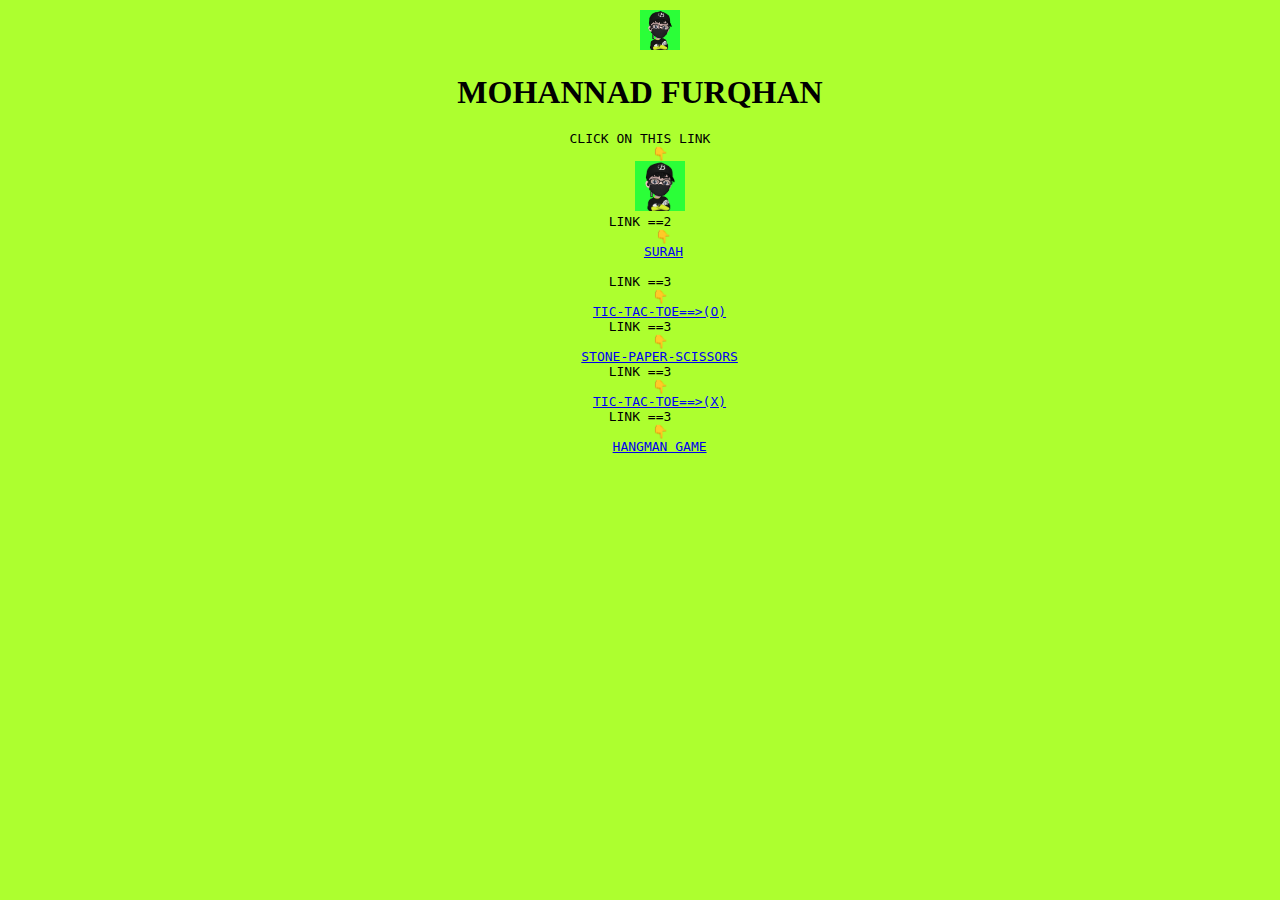
<file: index.html>
<!DOCTYPE html>
<html lang="en">
  <head>
    <meta charset="UTF-8" />
    <meta name="viewport" content="width=>, initial-scale=1.0" />
    <title>MOHANNAD FURQHAN</title>
    <link rel="stylesheet" href="css.css" />
    <link rel="icon" type="image.jpg" href="mohannad2.png">
    <style>
      /* body {
            background-color: greenyellow;
        }
        h1 {
            text-align-last: center;
            color:black;
        }
        pre {
            padding-left: 20%;
        } */
    </style>
  </head>
  <body>
    <img class="MOHANNAD" src="MOHANNAD.jpg" alt="MOHANNAD" width="40px">
    <h1>MOHANNAD FURQHAN</h1>
    <pre class="m">
CLICK ON THIS LINK
     👇
     <a href="https://www.youtube.com/" src=""><img src="MOHANNAD.jpg" width="50px"></a>
LINK ==2
      👇
      <a href="SURAH/index.html">SURAH</a>
    </pre>
    <pre class="m">
LINK ==3
     👇
     <a href="TIC-TAC-TOE/TicTacToe/index.html">TIC-TAC-TOE==>(O)</a>
LINK ==3
     👇
     <a href="STONE-PAPER-SCISSORS/StonePaperScissors/index.html">STONE-PAPER-SCISSORS</a>
LINK ==3
     👇
     <a href="TIC-TAC-TOE/TicTacToe-main/index.html">TIC-TAC-TOE==>(X)</a>
LINK ==3
     👇
     <a href="Hangman Game/index.html">HANGMAN GAME</a>
  </pre>
  </body>
</html>
</file>
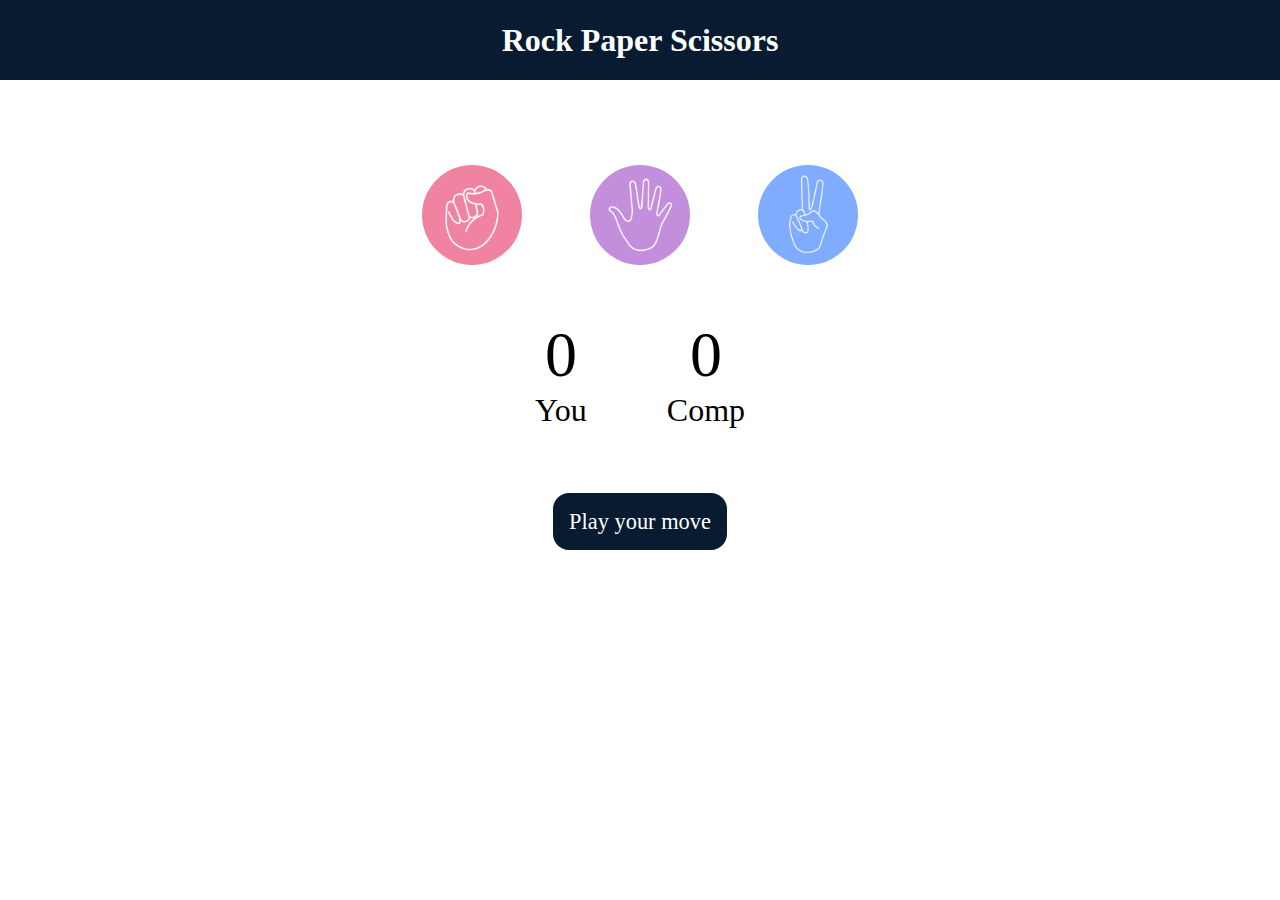
<file: STONE-PAPER-SCISSORS/StonePaperScissors/index.html>
<!DOCTYPE html>
<html lang="en">
  <head>
    <meta charset="UTF-8" />
    <meta name="viewport" content="width=device-width, initial-scale=1.0" />
    <title>Rock Paper Scissors Game</title>
    <link rel="stylesheet" href="style.css" />
  </head>
  <body>
    <h1>Rock Paper Scissors</h1>
    <div class="choices">
      <div class="choice" id="rock">
        <img src="./images/rock.png" />
      </div>
      <div class="choice" id="paper">
        <img src="./images/paper.png" />
      </div>
      <div class="choice" id="scissors">
        <img src="./images/scissors.png" />
      </div>
    </div>

    <div class="score-board">
      <div class="score">
        <p id="user-score">0</p>
        <p>You</p>
      </div>
      <div class="score">
        <p id="comp-score">0</p>
        <p>Comp</p>
      </div>
    </div>

    <div class="msg-container">
      <p id="msg">Play your move</p>
    </div>
    <script src="app.js"></script>
  </body>
</html>
</file>
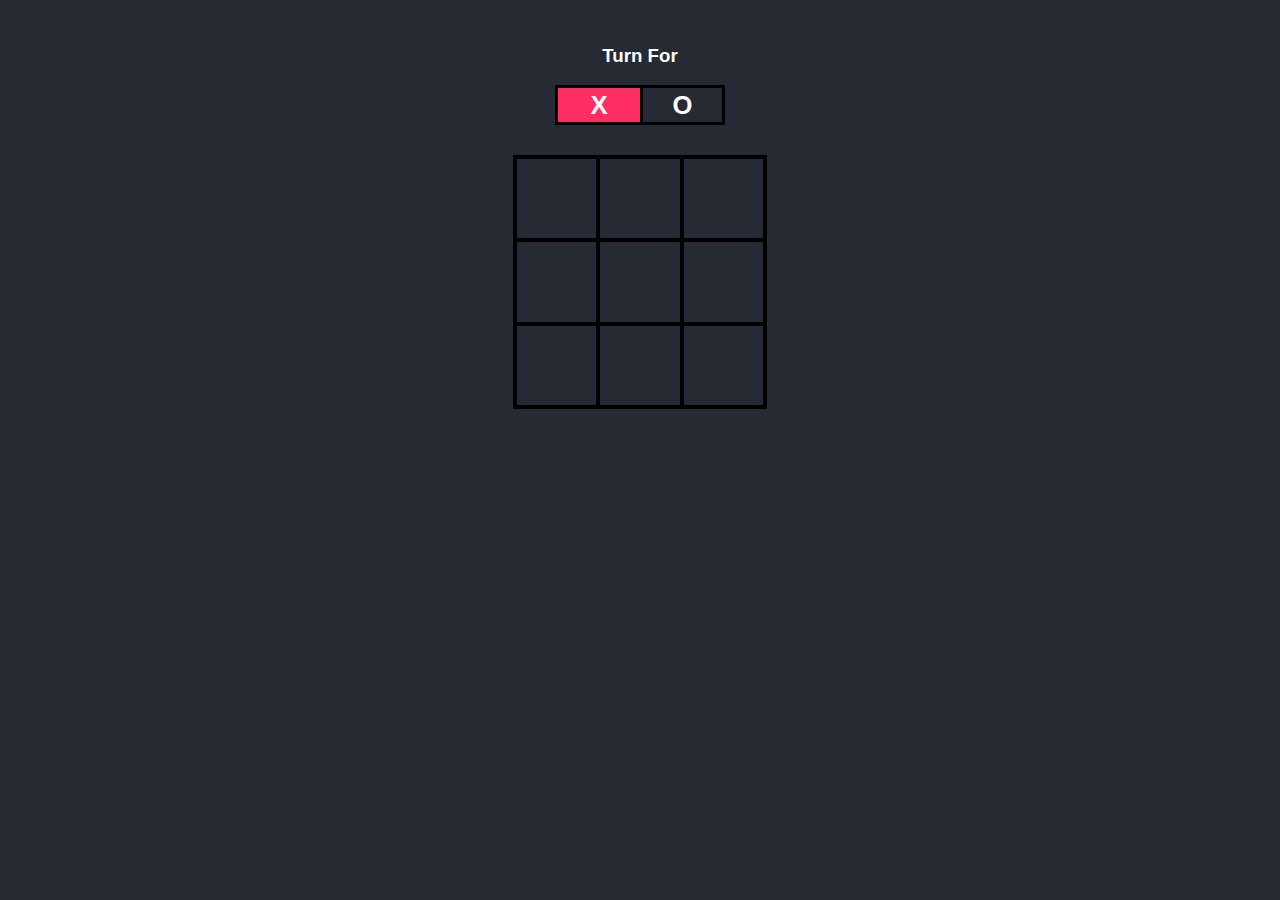
<file: TIC-TAC-TOE/TicTacToe-main/index.html>
<!DOCTYPE html>
<html lang="en">
<head>
    <meta charset="UTF-8">
    <meta http-equiv="X-UA-Compatible" content="IE=edge">
    <meta name="viewport" content="width=device-width, initial-scale=1.0">
    <title>Tic_Tac_Toe</title>
    <link rel="stylesheet" href="style.css">
</head>
<body>
    <div class="turn-container">
        <h3>Turn For</h3>
        <div class="turn-box align">X</div>
        <div class="turn-box align">O</div>
        <div class="bg"></div>
    </div>
    <div class="main-grid">
        <div class="box align">0</div>
        <div class="box align">1</div>
        <div class="box align">2</div>
        <div class="box align">3</div>
        <div class="box align">4</div>
        <div class="box align">5</div>
        <div class="box align">6</div>
        <div class="box align">7</div>
        <div class="box align">8</div>
    </div>
    <h2 id="results"></h2>
    <button id="play-again">Play Again</button>
    <script src="script.js"></script>
</body>
</html>
</file>
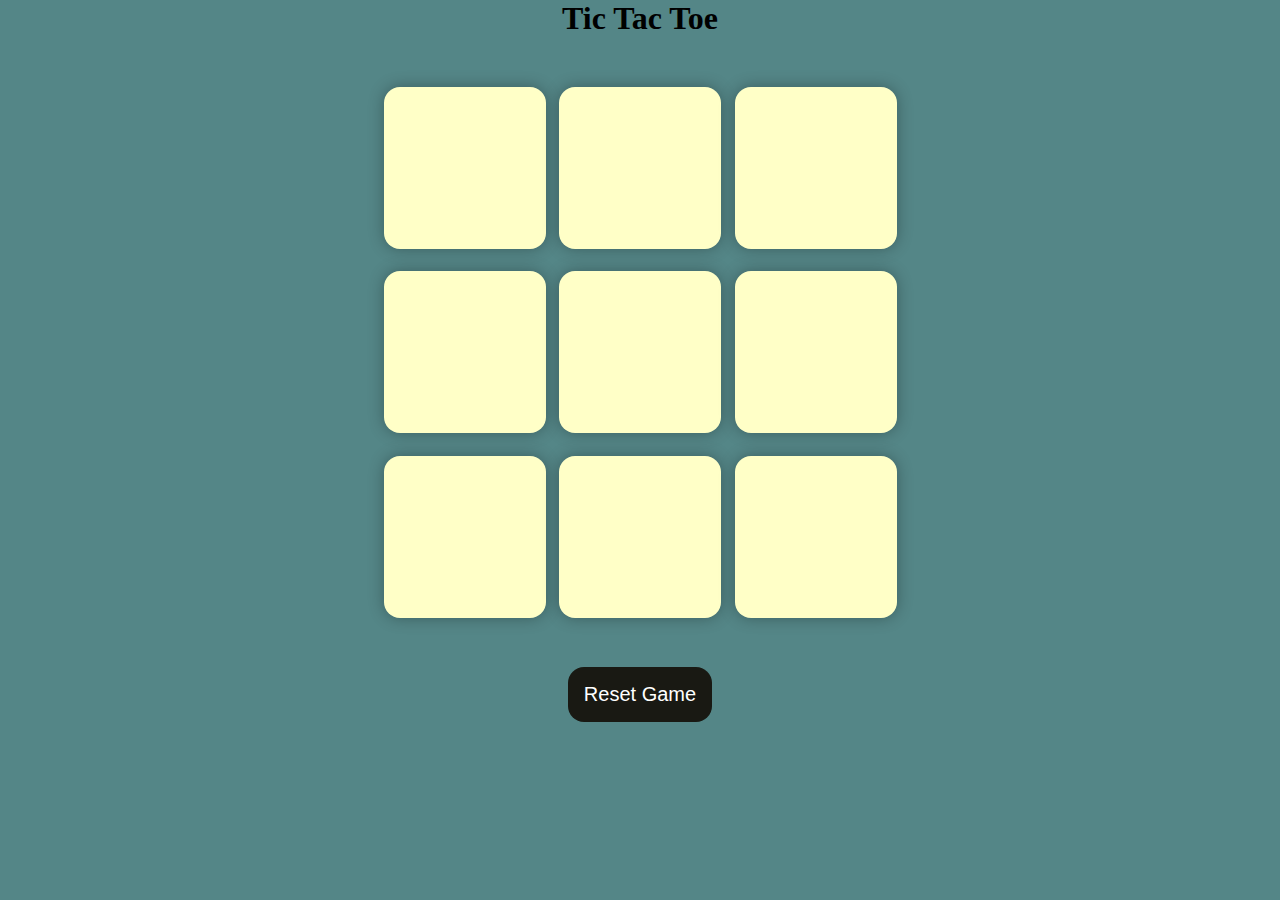
<file: TIC-TAC-TOE/TicTacToe/index.html>
<!DOCTYPE html>
<html lang="en">
  <head>
    <meta charset="UTF-8" />
    <meta name="viewport" content="width=device-width, initial-scale=1.0" />
    <title>Tic-Tac-Toe Game</title>
    <link rel="stylesheet" href="style.css" />
  </head>
  <body>
    <div class="msg-container hide">
      <p id="msg">Winner</p>
      <button id="new-btn">New Game</button>
    </div>
    <main>
      <h1>Tic Tac Toe</h1>
      <div class="container">
        <div class="game">
          <button class="box"></button>
          <button class="box"></button>
          <button class="box"></button>
          <button class="box"></button>
          <button class="box"></button>
          <button class="box"></button>
          <button class="box"></button>
          <button class="box"></button>
          <button class="box"></button>
        </div>
      </div>
      <button id="reset-btn">Reset Game</button>
    </main>
    <script src="app.js"></script>
  </body>
</html>
</file>
<file: css.css>
* {
  padding: 0px;
  margin: 0px;
  border: 0px;
}

body {
  background-color: greenyellow;
}

.MOHANNAD {
  padding-top: 10px;
  padding-left: 50%;
}

/* h1 {
  text-align: center;
  color: black;
  margin-top: 20px;
  margin-bottom: 20px;
} */


@media screen and (min-width: 380px) {
  .m {
    text-align: center;
  }

  h1 {
    text-align: center;
    color: black;
    margin-top: 20px;
    margin-bottom: 20px;
  }
  
}

@media screen and (max-width: 1900px) {

  .m {
      text-align: center;
  }

  h1 {
      text-align: center;
      color: black;
      margin-top: 20px;
      margin-bottom: 20px;
    }
    
}


@media screen and (min-width: 1800px) {

    .m {
        text-align: center;
    }

    h1 {
        text-align: center;
        color: black;
        margin-top: 20px;
        margin-bottom: 20px;
      }
      
  }
</file>
<file: STONE-PAPER-SCISSORS/StonePaperScissors/style.css>
* {
  margin: 0;
  padding: 0;
  text-align: center;
}

h1 {
  background-color: #081b31;
  color: #fff;
  height: 5rem;
  line-height: 5rem;
}

.choice {
  height: 160px;
  width: 160px;
  border-radius: 50%;
  display: flex;
  justify-content: center;
  align-items: center;
}

.choice:hover {
  cursor: pointer;
  background-color: #081b31;
}

img {
  height: 150px;
  width: 150px;
  object-fit: cover;
  border-radius: 50%;
}

.choices {
  display: flex;
  justify-content: center;
  align-items: center;
  gap: 3rem;
  margin-top: 5rem;
}

.score-board {
  display: flex;
  justify-content: center;
  align-items: center;
  font-size: 2rem;
  margin-top: 3rem;
  gap: 5rem;
}

#user-score,
#comp-score {
  font-size: 4rem;
}

.msg-container {
  margin-top: 5rem;
}

#msg {
  background-color: #081b31;
  color: #fff;
  font-size: 2rem;
  display: inline;
  padding: 1rem;
  border-radius: 1rem;
}

@media screen and (min-width: 380px) {
  #msg {
    font-size: 2rem;
    font-size: 140%;
    border-radius: 1rem;
  }
  .msg-container {
    margin-top: 5rem;
  }
  img {
    height: 100px;
    width: 100px;
    object-fit: cover;
  border-radius: 50%;
}

  .choice {
    height: 110px;
    width: 120px;
}

  .choice:hover {
    cursor: pointer;
    background-color: #081b31;
  }
}
</file>
<file: TIC-TAC-TOE/TicTacToe-main/style.css>
*{
    color: white;
    font-family: sans-serif;
    transition: 0.2s ease-in-out;
    user-select: none;
}

.align{
    display: flex;
    justify-content: center;
    align-items: center;
}

body{
    background-color: #252A34;
    margin: 0;
    padding: 0;
    width: 100vw;
    text-align: center;
    padding-top: 5vh;
}

.turn-container{
    width: 170px;
    height: 80px;
    margin: auto;
    display: grid;
    grid-template-columns: 1fr 1fr;
    grid-template-rows: 1fr 1fr;
    position: relative;
}

.turn-container h3{
    margin: 0;
    grid-column-start: 1;
    grid-column-end: 3;
}

.turn-container .turn-box{
    border: 3px solid #000;
    font-size: 1.6rem;
    font-weight: 700;
}

.turn-container .turn-box:nth-child(even){
    border-right: none;
}

.bg{
    position: absolute;
    bottom: 0;
    left: 0;
    width: 85px;
    height: 40px;
    background-color: #FF2E63;
    z-index: -1;
}

.main-grid{
    display: grid;
    grid-template-columns: repeat(3, 1fr);
    grid-template-rows: repeat(3, 1fr);
    height: 250px;
    width: 250px;
    margin: 30px auto;
    border: 2px solid #000;
}

.box{
    cursor: pointer;
    font-size: 2rem;
    font-weight: 700;
    border: 2px solid #000;
}

.box:hover{
    background-color: #FF2E63;
}

#play-again{
    background-color: #FF2E63;
    padding: 10px 25px;
    border: none;
    font-size: 1.2rem;
    border-radius: 5px;
    cursor: pointer;
    display: none;
}

#play-again:hover{
    padding: 10px 40px;
    background-color: #08D9D6;
    color: #000;
}
</file>
<file: TIC-TAC-TOE/TicTacToe/style.css>
* {
  margin: 0;
  padding: 0;
}

body {
  background-color: #548687;
  text-align: center;
}

.container {
  height: 70vh;
  display: flex;

  justify-content: center;
  align-items: center;
}

.game {
  height: 60vmin;
  width: 60vmin;
  display: flex;
  flex-wrap: wrap;
  justify-content: center;
  align-items: center;
  gap: 1.5vmin;
}

.box {
  height: 18vmin;
  width: 18vmin;
  border-radius: 1rem;
  border: none;
  box-shadow: 0 0 1rem rgba(0, 0, 0, 0.3);
  font-size: 8vmin;
  color: #b0413e;
  background-color: #ffffc7;
}

#reset-btn {
  padding: 1rem;
  font-size: 1.25rem;
  background-color: #191913;
  color: #fff;
  border-radius: 1rem;
  border: none;
}

#new-btn {
  padding: 1rem;
  font-size: 1.25rem;
  background-color: #191913;
  color: #fff;
  border-radius: 1rem;
  border: none;
}

#msg {
  color: #ffffc7;
  font-size: 5vmin;
}

.msg-container {
  height: 100vmin;
  display: flex;
  justify-content: center;
  align-items: center;
  flex-direction: column;
  gap: 4rem;
}

.hide {
  display: none;
}
</file>
